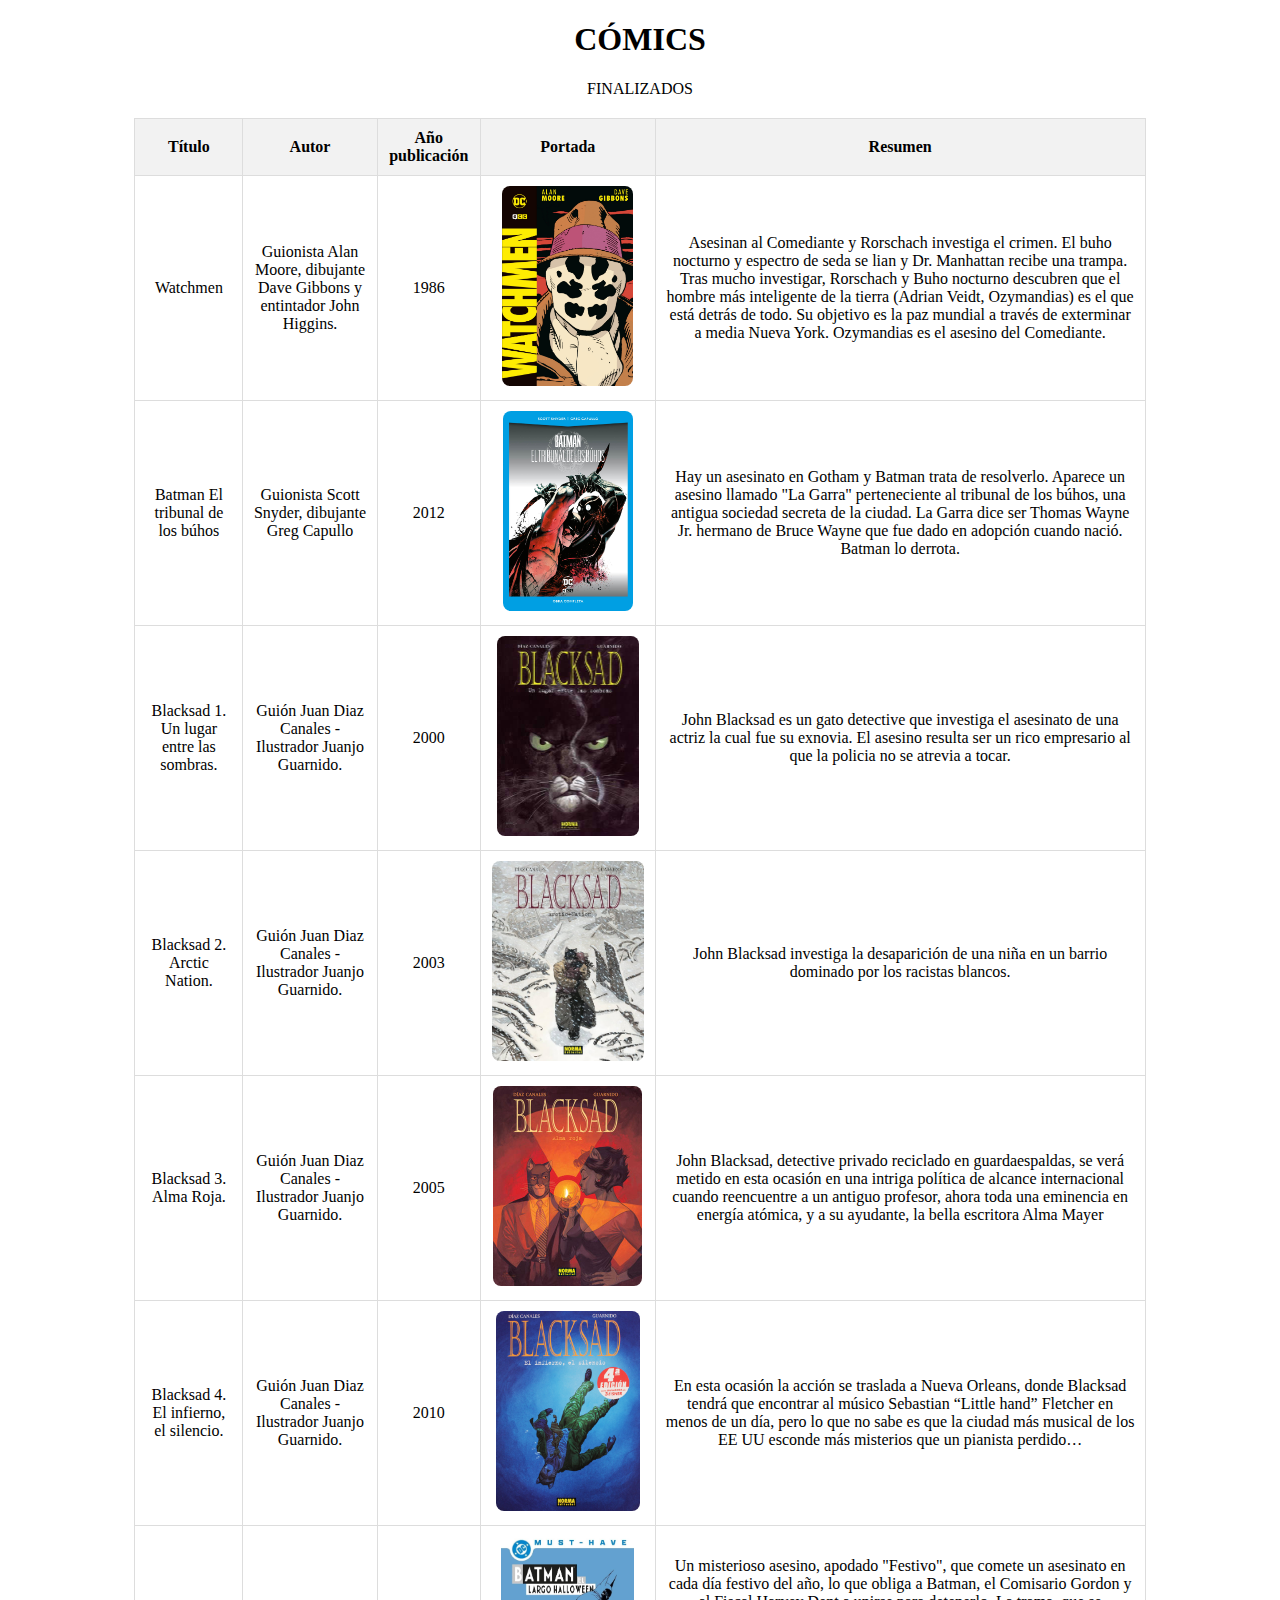
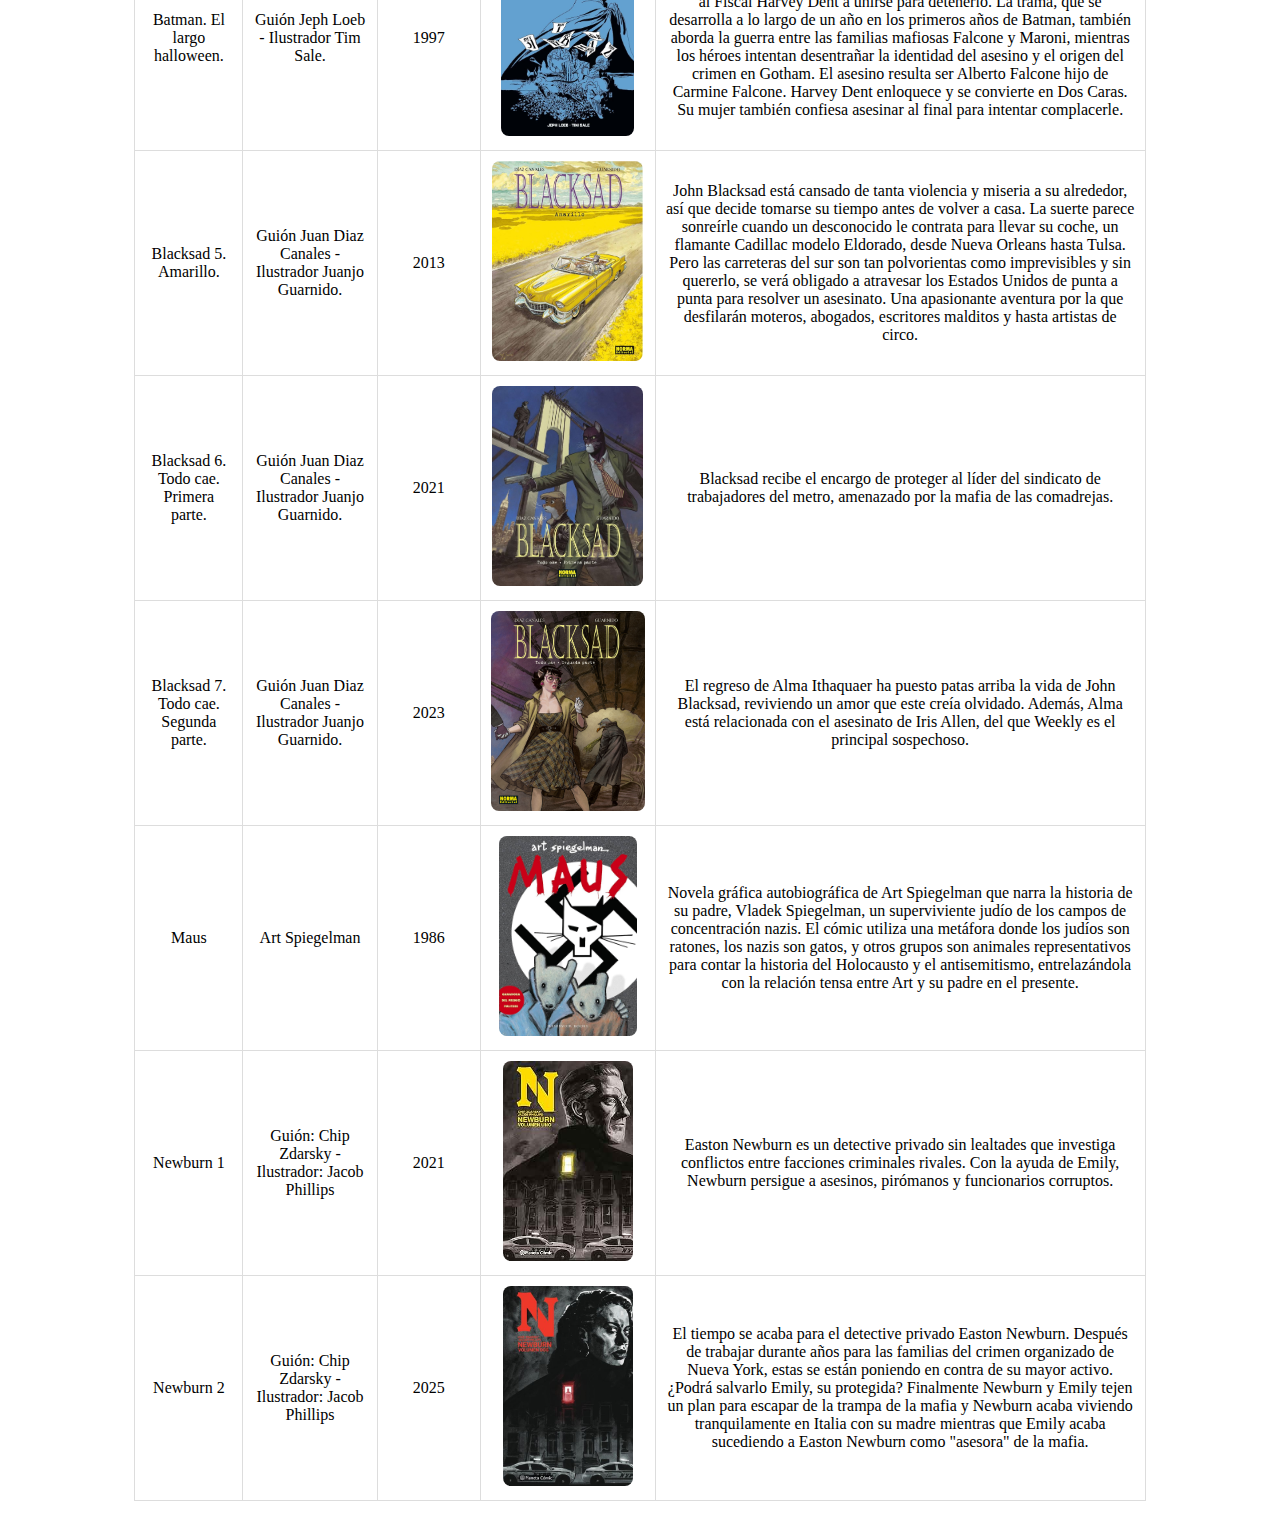
<file: ComicsFinalizados.html>
<!DOCTYPE html>
<html lang="es">
<head>
  <meta charset="UTF-8">
  <style>
    table {
        width: 80%;
        border-collapse: collapse;
        margin: 20px auto;
        }
        th, td {
        border: 1px solid #ddd;
        padding: 10px;
        text-align: center;
        }
        th {
        background-color: #f2f2f2;
        }
        img {
        max-width: 200px;
        max-height: 200px;
        border-radius: 8px;
        }
  </style>
  <title>Inicio</title>
</head>
<body>
  <h1 style="text-align: center;">CÓMICS</h1>
  <p style="text-align: center;">FINALIZADOS</p>
  <table>
    <tr> <!-- Primera fila -->
      <th>Título</th>
      <th>Autor</th>
      <th>Año publicación</th>  
      <th>Portada</th>
      <th>Resumen</th>
    </tr>
    <tr> <!-- Segunda fila -->
      <td>Watchmen</td>
      <td>Guionista Alan Moore, dibujante Dave Gibbons y entintador John Higgins.</td>
      <td>1986</td>
      <td><img src="img/Watchmen.jpg"></td>
      <td style="text-align: center;">Asesinan al Comediante y Rorschach investiga el crimen. El buho nocturno y espectro de seda se lian y Dr. Manhattan recibe una trampa. Tras mucho investigar, Rorschach y Buho nocturno descubren que el hombre más inteligente de la tierra (Adrian Veidt, Ozymandias) es el que está detrás de todo. Su objetivo es la paz mundial a través de exterminar a media Nueva York. Ozymandias es el asesino del Comediante.</td>
    </tr>
    <tr><!-- Tercera fila -->
      <td>Batman El tribunal de los búhos</td>
      <td>Guionista Scott Snyder, dibujante Greg Capullo</td>
      <td>2012</td>
      <td><img src="img/BatmanTribunalBuhos.jpg"></td>
       <td style="text-align: center;">Hay un asesinato en Gotham y Batman trata de resolverlo. Aparece un asesino llamado "La Garra" perteneciente al tribunal de los búhos, una antigua sociedad secreta de la ciudad. La Garra dice ser Thomas Wayne Jr. hermano de Bruce Wayne que fue dado en adopción cuando nació. Batman lo derrota.</td>
    </tr>
     <tr><!-- Cuarta fila -->
      <td>Blacksad 1. Un lugar entre las sombras.</td>
      <td>Guión Juan Diaz Canales - Ilustrador Juanjo Guarnido.</td>
      <td>2000</td>
      <td><img src="img/Blacksad1.jpeg"></td>
      <td>John Blacksad es un gato detective que investiga el asesinato de una actriz la cual fue su exnovia. El asesino resulta ser un rico empresario al que la policia no se atrevia a tocar.</td>
    </tr>
    <tr><!-- Quinta fila -->
      <td>Blacksad 2. Arctic Nation.</td>
      <td>Guión Juan Diaz Canales - Ilustrador Juanjo Guarnido.</td>
      <td>2003</td>
      <td><img src="img/Blacksad2.jpg"></td>
      <td>John Blacksad investiga la desaparición de una niña en un barrio dominado por los racistas blancos.</td>
    </tr>
     <tr><!-- Sexta fila -->
      <td>Blacksad 3. Alma Roja.</td>
      <td>Guión Juan Diaz Canales - Ilustrador Juanjo Guarnido.</td>
      <td>2005</td>
      <td><img src="img/blacksad3.jpeg"></td>
      <td>John Blacksad, detective privado reciclado en guardaespaldas, se verá metido en esta ocasión en una intriga política de alcance internacional cuando reencuentre a un antiguo profesor, ahora toda una eminencia en energía atómica, y a su ayudante, la bella escritora Alma Mayer</td>
    </tr>
     <tr><!-- Séptima fila -->
      <td>Blacksad 4. El infierno, el silencio.</td>
      <td>Guión Juan Diaz Canales - Ilustrador Juanjo Guarnido.</td>
      <td>2010</td>
      <td><img src="img/Blacksad4.jpg"></td>
      <td>En esta ocasión la acción se traslada a Nueva Orleans, donde Blacksad tendrá que encontrar al músico Sebastian “Little hand” Fletcher en menos de un día, pero lo que no sabe es que la ciudad más musical de los EE UU esconde más misterios que un pianista perdido…</td>
    </tr>
    <tr><!-- Octava fila -->
      <td>Batman. El largo halloween.</td>
      <td>Guión Jeph Loeb - Ilustrador Tim Sale.</td>
      <td>1997</td>
      <td><img src="img/BatmanHalloween.jpg"></td>
      <td>Un misterioso asesino, apodado "Festivo", que comete un asesinato en cada día festivo del año, lo que obliga a Batman, el Comisario Gordon y al Fiscal Harvey Dent a unirse para detenerlo. La trama, que se desarrolla a lo largo de un año en los primeros años de Batman, también aborda la guerra entre las familias mafiosas Falcone y Maroni, mientras los héroes intentan desentrañar la identidad del asesino y el origen del crimen en Gotham. El asesino resulta ser Alberto Falcone hijo de Carmine Falcone. Harvey Dent enloquece y se convierte en Dos Caras. Su mujer también confiesa asesinar al final para intentar complacerle. </td>
    </tr>
     <tr><!-- Novena fila -->
      <td>Blacksad 5. Amarillo.</td>
      <td>Guión Juan Diaz Canales - Ilustrador Juanjo Guarnido.</td>
      <td>2013</td>
      <td><img src="img/Blacksad5.jpeg"></td>
      <td>John Blacksad está cansado de tanta violencia y miseria a su alrededor, así que decide tomarse su tiempo antes de volver a casa. La suerte parece sonreírle cuando un desconocido le contrata para llevar su coche, un flamante Cadillac modelo Eldorado, desde Nueva Orleans hasta Tulsa. Pero las carreteras del sur son tan polvorientas como imprevisibles y sin quererlo, se verá obligado a atravesar los Estados Unidos de punta a punta para resolver un asesinato. Una apasionante aventura por la que desfilarán moteros, abogados, escritores malditos y hasta artistas de circo.</td>
    </tr>
    <tr><!-- Decima fila -->
      <td>Blacksad 6. Todo cae. Primera parte.</td>
      <td>Guión Juan Diaz Canales - Ilustrador Juanjo Guarnido.</td>
      <td>2021</td>
      <td><img src="img/Blacksad6.jpg"></td>
      <td>Blacksad recibe el encargo de proteger al líder del sindicato de trabajadores del metro, amenazado por la mafia de las comadrejas.</td>
    </tr>
    <tr><!-- 11 fila -->
      <td>Blacksad 7. Todo cae. Segunda parte.</td>
      <td>Guión Juan Diaz Canales - Ilustrador Juanjo Guarnido.</td>
      <td>2023</td>
      <td><img src="img/Blacksad7.jpeg"></td>
      <td>El regreso de Alma Ithaquaer ha puesto patas arriba la vida de John Blacksad, reviviendo un amor que este creía olvidado. Además, Alma está relacionada con el asesinato de Iris Allen, del que Weekly es el principal sospechoso.</td>
    </tr>
    <tr><!-- 12 fila -->
      <td>Maus</td>
      <td>Art Spiegelman</td>
      <td>1986</td>
      <td><img src="img/maus.jpg"></td>
      <td>Novela gráfica autobiográfica de Art Spiegelman que narra la historia de su padre, Vladek Spiegelman, un superviviente judío de los campos de concentración nazis. El cómic utiliza una metáfora donde los judíos son ratones, los nazis son gatos, y otros grupos son animales representativos para contar la historia del Holocausto y el antisemitismo, entrelazándola con la relación tensa entre Art y su padre en el presente.</td>
    </tr>
    <tr><!-- 13 fila -->
      <td>Newburn 1</td>
      <td>Guión: Chip Zdarsky - Ilustrador: Jacob Phillips</td>
      <td>2021</td>
      <td><img src="img/newburn1.jpg"></td>
      <td>Easton Newburn es un detective privado sin lealtades que investiga conflictos entre facciones criminales rivales. Con la ayuda de Emily, Newburn persigue a asesinos, pirómanos y funcionarios corruptos.</td>
    </tr>
    <tr><!-- 14 fila -->
      <td>Newburn 2</td>
      <td>Guión: Chip Zdarsky - Ilustrador: Jacob Phillips</td>
      <td>2025</td>
      <td><img src="img/newburn2.jpg"></td>
      <td>El tiempo se acaba para el detective privado Easton Newburn. Después de trabajar durante años para las familias del crimen organizado de Nueva York, estas se están poniendo en contra de su mayor activo. ¿Podrá salvarlo Emily, su protegida? Finalmente Newburn y Emily tejen un plan para escapar de la trampa de la mafia y Newburn acaba viviendo tranquilamente en Italia con su madre mientras que Emily acaba sucediendo a Easton Newburn como "asesora" de la mafia.</td>
    </tr>
    
  </table>
</body>
</html>
</file>
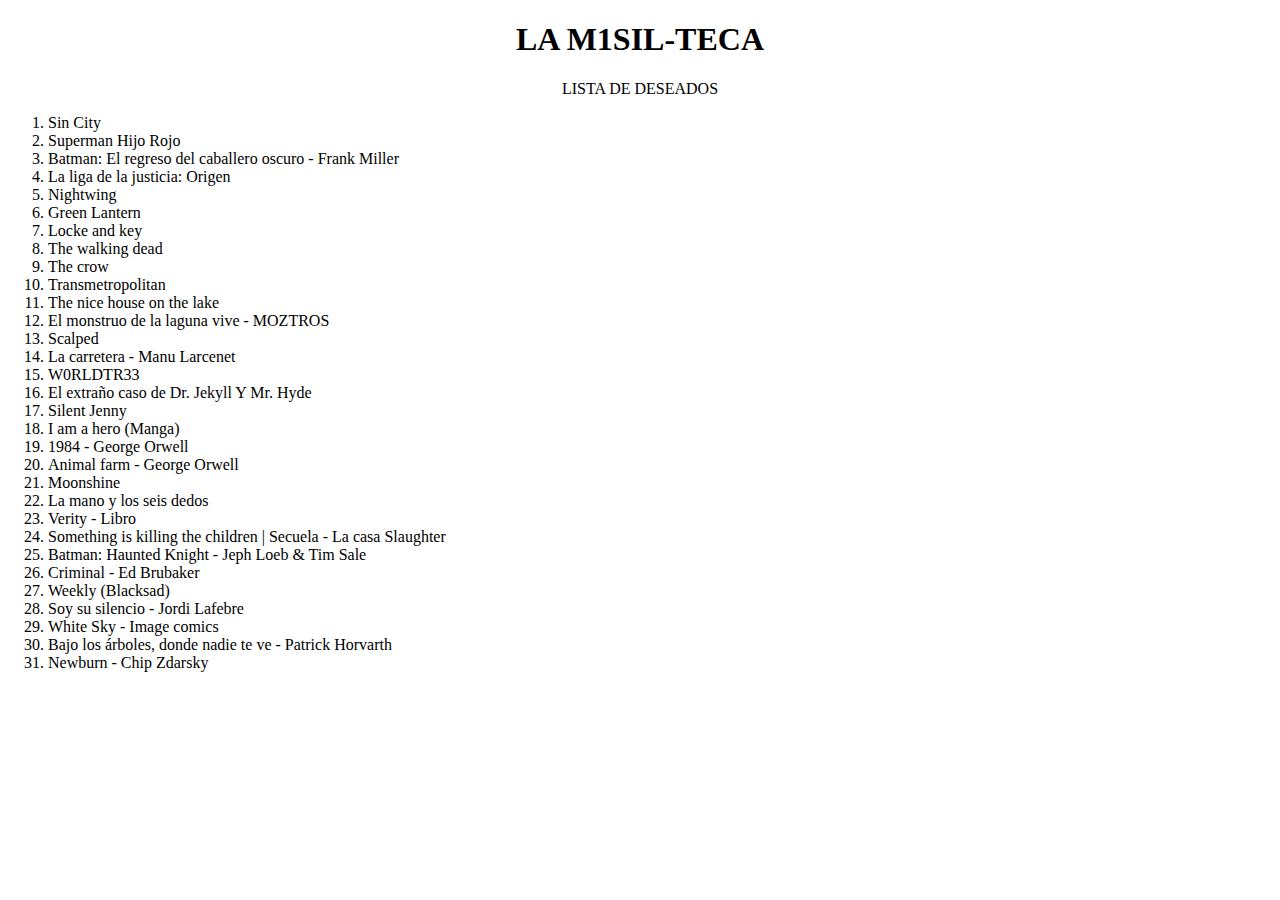
<file: ListaDeseados.html>
<!DOCTYPE html>
<html>
<head>
  <title>M1SIL-TECA</title>
  <meta charset="UTF-8" />
</head>
<body>
  <h1 style="text-align: center;">LA M1SIL-TECA</h1>
  <p style="text-align: center;">LISTA DE DESEADOS</p>
  <ol>
    <li>Sin City</li>
    <li>Superman Hijo Rojo</li>
    <li>Batman: El regreso del caballero oscuro - Frank Miller</li>
    <li>La liga de la justicia: Origen</li>
    <li>Nightwing</li>
    <li>Green Lantern</li>
    <li>Locke and key</li>
    <li>The walking dead</li>
    <li>The crow</li>
    <li>Transmetropolitan</li>
    <li>The nice house on the lake</li>
    <li>El monstruo de la laguna vive - MOZTROS</li>
    <li>Scalped</li>
    <li>La carretera - Manu Larcenet</li>
    <li>W0RLDTR33</li>
    <li>El extraño caso de Dr. Jekyll Y Mr. Hyde</li>
    <li>Silent Jenny</li>
    <li>I am a hero (Manga)</li>
    <li>1984 - George Orwell</li>
    <li>Animal farm - George Orwell</li>
    <li>Moonshine</li>
    <li>La mano y los seis dedos</li>
    <li>Verity - Libro</li>
    <li>Something is killing the children | Secuela - La casa Slaughter</li>
    <li>Batman: Haunted Knight - Jeph Loeb & Tim Sale</li>
    <li>Criminal - Ed Brubaker</li>
    <li>Weekly (Blacksad)</li>
    <li>Soy su silencio - Jordi Lafebre</li>
    <li>White Sky - Image comics</li>
    <li>Bajo los árboles, donde nadie te ve - Patrick Horvarth</li>
    <li>Newburn - Chip Zdarsky</li>
  </ol>
</body>
</html>
</file>
